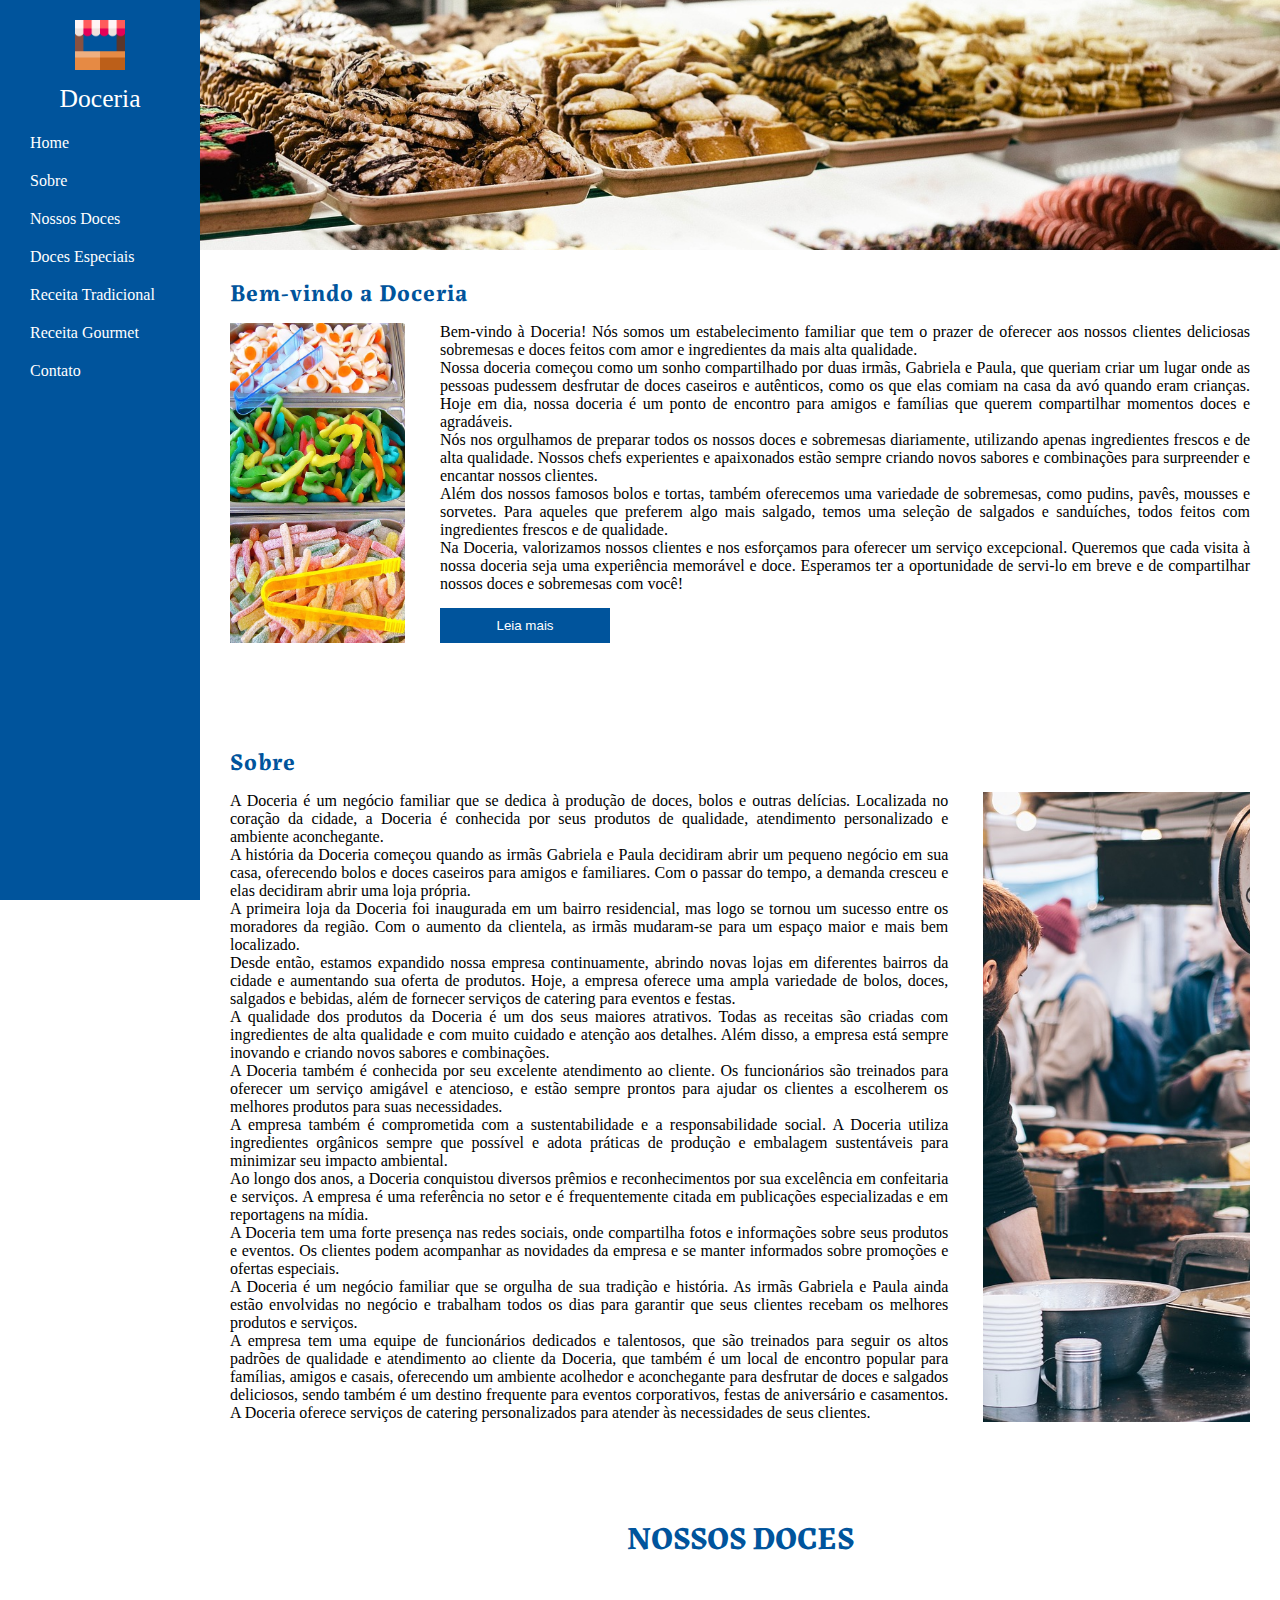
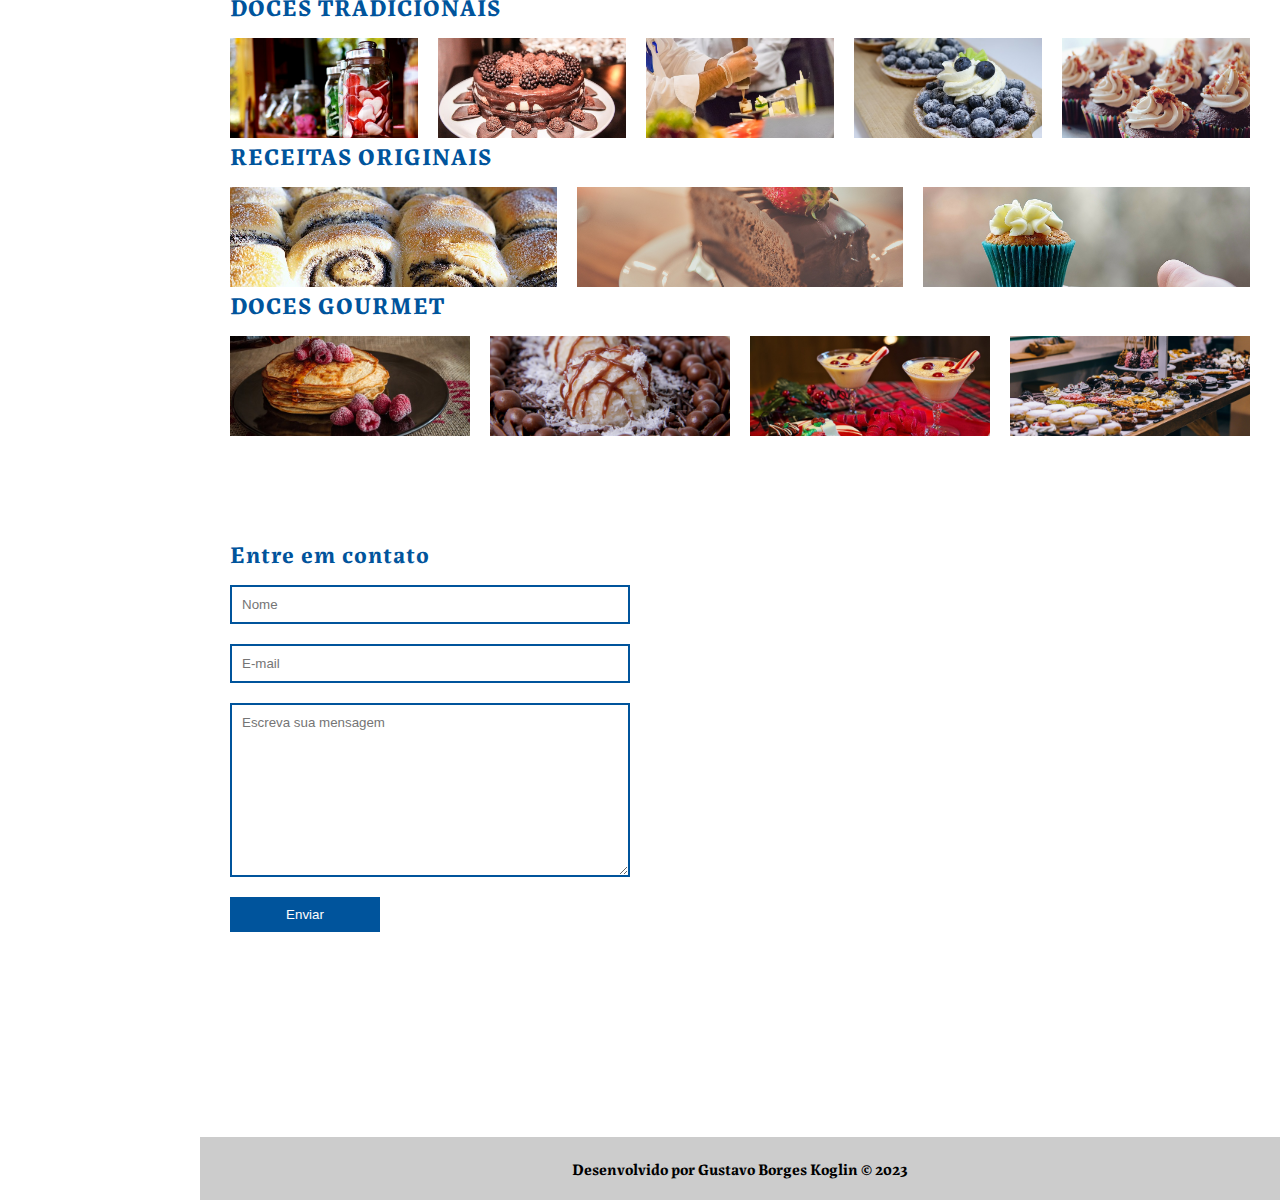
<file: index.html>
<!DOCTYPE html>
<html lang="pt-br">

  <head>
    <meta charset="UTF-8">
    <meta http-equiv="X-UA-Compatible" content="IE=edge">
    <meta name="viewport" content="width=device-width, initial-scale=1.0">
    <title> Doceria </title>

    <!-- Linkando CSS. -->
    <link rel="stylesheet" href="./components/styles/style.css">

    <!-- Link do script, com o defer, o site será carregado.-->
    <script src="./components/script/script.js" defer></script>
    <link id="icon" rel="shortcut icon" href="./components/imgs/stand.png" type="image/png">
  </head>

  <body>
    <!-- Sidebar (superior no mobile) -->
    <aside>
      <div class="logo">
        <div class="img">
          <img src="./components/imgs/stand.png" alt="Logo da doceria.">
        </div>
        <p class="logo"> Doceria </p>
      </div>
      <nav>
        <img src="./components/imgs/menu.svg" alt="Menu" id="button-nav">
        <ul>
          <li><a href="#inicio"> Home </a></li>
          <li><a href="#sobre"> Sobre </a></li>
          <li><a href="#nossosDoces"> Nossos Doces </a></li>
          <li><a href="./components/pages/docesEspeciais.html" target="_blank"> Doces Especiais </a></li>
          <li><a href="#"> Receita Tradicional </a></li>
          <li><a href="#"> Receita Gourmet </a></li>
          <li><a href="#contato"> Contato </a></li>
        </ul>
      </nav>
    </aside>

    <img src="./components/imgs/banner2.jpg" alt="Banner da página contendo alguns de nossos doces." class="banner">

    <!-- Container MAIN, contendo os Articles com os doces -->
    <main>
      <article id="inicio">
        <h2 class="title"> Bem-vindo a Doceria </h2>
        <div class="content">
          <div class="img">
            <img src="./components/imgs/banner3.jpg" alt="Self-service, com o melhor de nossos doces.">
          </div>
          <div class="text">

            <!--  Os textos foram obtidos pela IA do Chat GPT -->

            <p>
              Bem-vindo à Doceria! Nós somos um estabelecimento familiar que tem o prazer de oferecer aos nossos clientes deliciosas sobremesas e doces feitos com amor e ingredientes da mais alta qualidade.
            </p>
            <p>
              Nossa doceria começou como um sonho compartilhado por duas irmãs, Gabriela e Paula, que queriam criar um lugar onde as pessoas pudessem desfrutar de doces caseiros e autênticos, como os que elas comiam na casa da avó quando eram crianças. Hoje em dia, nossa doceria é um ponto de encontro para amigos e famílias que querem compartilhar momentos doces e agradáveis.
            </p>
            <p>
              Nós nos orgulhamos de preparar todos os nossos doces e sobremesas diariamente, utilizando apenas ingredientes frescos e de alta qualidade. Nossos chefs experientes e apaixonados estão sempre criando novos sabores e combinações para surpreender e encantar nossos clientes.
            </p>
            <p>
              Além dos nossos famosos bolos e tortas, também oferecemos uma variedade de sobremesas, como pudins, pavês, mousses e sorvetes. Para aqueles que preferem algo mais salgado, temos uma seleção de salgados e sanduíches, todos feitos com ingredientes frescos e de qualidade.
            </p>
            <p>
              Na Doceria, valorizamos nossos clientes e nos esforçamos para oferecer um serviço excepcional. Queremos que cada visita à nossa doceria seja uma experiência memorável e doce. Esperamos ter a oportunidade de servi-lo em breve e de compartilhar nossos doces e sobremesas com você!
            </p>
            <button><a href="./components/pages/saibaMaisButton.html" class="button" target="_blank"> Leia mais </a> </button>
          </div>
        </div>
      </article>

      <article id="sobre">
        <h2 class="title"> Sobre </h2>
        <div class="content">
          <div class="text">
            <p>
              A Doceria é um negócio familiar que se dedica à produção de doces, bolos e outras delícias. Localizada no coração da cidade, a Doceria é conhecida por seus produtos de qualidade, atendimento personalizado e ambiente aconchegante.
              </p> 
              <p>
              A história da Doceria começou quando as irmãs Gabriela e Paula decidiram abrir um pequeno negócio em sua casa, oferecendo bolos e doces caseiros para amigos e familiares. Com o passar do tempo, a demanda cresceu e elas decidiram abrir uma loja própria.
              </p>
              <p>
              A primeira loja da Doceria foi inaugurada em um bairro residencial, mas logo se tornou um sucesso entre os moradores da região. Com o aumento da clientela, as irmãs mudaram-se para um espaço maior e mais bem localizado.
              </p>
              <p>
              Desde então, estamos expandido nossa empresa continuamente, abrindo novas lojas em diferentes bairros da cidade e aumentando sua oferta de produtos. Hoje, a empresa oferece uma ampla variedade de bolos, doces, salgados e bebidas, além de fornecer serviços de catering para eventos e festas. 
              </p>
              <p>
              A qualidade dos produtos da Doceria  é um dos seus maiores atrativos. Todas as receitas são criadas com ingredientes de alta qualidade e com muito cuidado e atenção aos detalhes. Além disso, a empresa está sempre inovando e criando novos sabores e combinações.
              </p>
              <p>
              A Doceria também é conhecida por seu excelente atendimento ao cliente. Os funcionários são treinados para oferecer um serviço amigável e atencioso, e estão sempre prontos para ajudar os clientes a escolherem os melhores produtos para suas necessidades.
              </p>
              <p>
              A empresa também é comprometida com a sustentabilidade e a responsabilidade social. A Doceria utiliza ingredientes orgânicos sempre que possível e adota práticas de produção e embalagem sustentáveis para minimizar seu impacto ambiental.
              </p>
              <p>
              Ao longo dos anos, a Doceria conquistou diversos prêmios e reconhecimentos por sua excelência em confeitaria e serviços. A empresa é uma referência no setor e é frequentemente citada em publicações especializadas e em reportagens na mídia.
              </p>
              <p>
              A Doceria tem uma forte presença nas redes sociais, onde compartilha fotos e informações sobre seus produtos e eventos. Os clientes podem acompanhar as novidades da empresa e se manter informados sobre promoções e ofertas especiais.
              </p>
              <p>
              A Doceria é um negócio familiar que se orgulha de sua tradição e história. As irmãs Gabriela e Paula ainda estão envolvidas no negócio e trabalham todos os dias para garantir que seus clientes recebam os melhores produtos e serviços.
              </p>
              <p>
              A empresa tem uma equipe de funcionários dedicados e talentosos, que são treinados para seguir os altos padrões de qualidade e atendimento ao cliente da Doceria, que também é um local de encontro popular para famílias, amigos e casais, oferecendo um ambiente acolhedor e aconchegante para desfrutar de doces e salgados deliciosos, sendo também é um destino frequente para eventos corporativos, festas de aniversário e casamentos. A Doceria oferece serviços de catering personalizados para atender às necessidades de seus clientes.
              </p>
            </p>
          </div>
          <div class="img">
            <img src="./components/imgs/banner4.jpg" alt="Imagem de nosso trabalhador em sua função.">
          </div>
        </div>
      </article>

      <article >
        <div>
          <h1 id="nossosDoces" class="h1NossosDoces">Nossos Doces</h1>
        </div>
      </article>

      <article class="tipoDoces">
        <h2 class="title"> Doces Tradicionais </h2>
        <div class="imgs">
          <div class="img">
            <img src="./components/imgs/galeria1.jpg" alt="Doces no jarro">
          </div>
          <div class="img">
            <img src="./components/imgs/galeria2.jpg" alt="Exposição de um de nossos bolos">
          </div>
          <div class="img">
            <img src="./components/imgs/galeria3.jpg" alt="Colaborador atendendo um de nossos clientes">
          </div>
          <div class="img">
            <img src="./components/imgs/galeria4.jpg" alt="Torta de Blueberry">
          </div>
          <div class="img">
            <img src="./components/imgs/galeria5.jpg" alt="Cupcake de chocolate..">
          </div>
        </div>
      </article>

      <article class="tipoDoces" id="doces1">
        <h2 class="title"> Receitas Originais </h2>
        <div class="imgs">
          <div class="img">
            <img src="./components/imgs/galeria6.jpg" alt="Imagem de nossos rocamboles.">
          </div>
          <div class="img">
            <img src="./components/imgs/galeria7.jpg" alt="Imagem de um de nossos bolos de chocolate.">
          </div>
          <div class="img">
            <img src="./components/imgs/galeria8.jpg" alt="Imagem de um de nossos cupcakes.">
          </div>
        </div>
      </article>

      <article class="tipoDoces" id="doces2">
        <h2 class="title"> Doces Gourmet </h2>
        <div class="imgs">
          <div class="img">
            <img src="./components/imgs/galeria9.jpg" alt="Panqueca doce com amora.">
          </div>
          <div class="img">
            <img src="./components/imgs/galeria10.jpg" alt="Cobertura de bolo de chocolate.">
          </div>
          <div class="img">
            <img src="./components/imgs/galeria11.jpg" alt="Mousse de maracujá.">
          </div>
          <div class="img">
            <img src="./components/imgs/galeria12.jpg" alt="Nossa vitrine.">
          </div>
        </div>
      </article>

      <article id="contato">
        <h2 class="title"> Entre em contato </h2>
        <form action="">
          <input type="text" placeholder="Nome" name="f_nome">
          <input type="text" placeholder="E-mail" name="f_email">
          <textarea name="f_mensagem" cols="30" rows="10" placeholder="Escreva sua mensagem"></textarea>
          <button type="submit" value="Enviar" id="button">Enviar</button>
        </form>
      </article>
    </main>
  </body>

  <footer id='autoria' class='autoria'>
    Desenvolvido por Gustavo Borges Koglin &copy; 2023
  </footer>

</html>
</file>
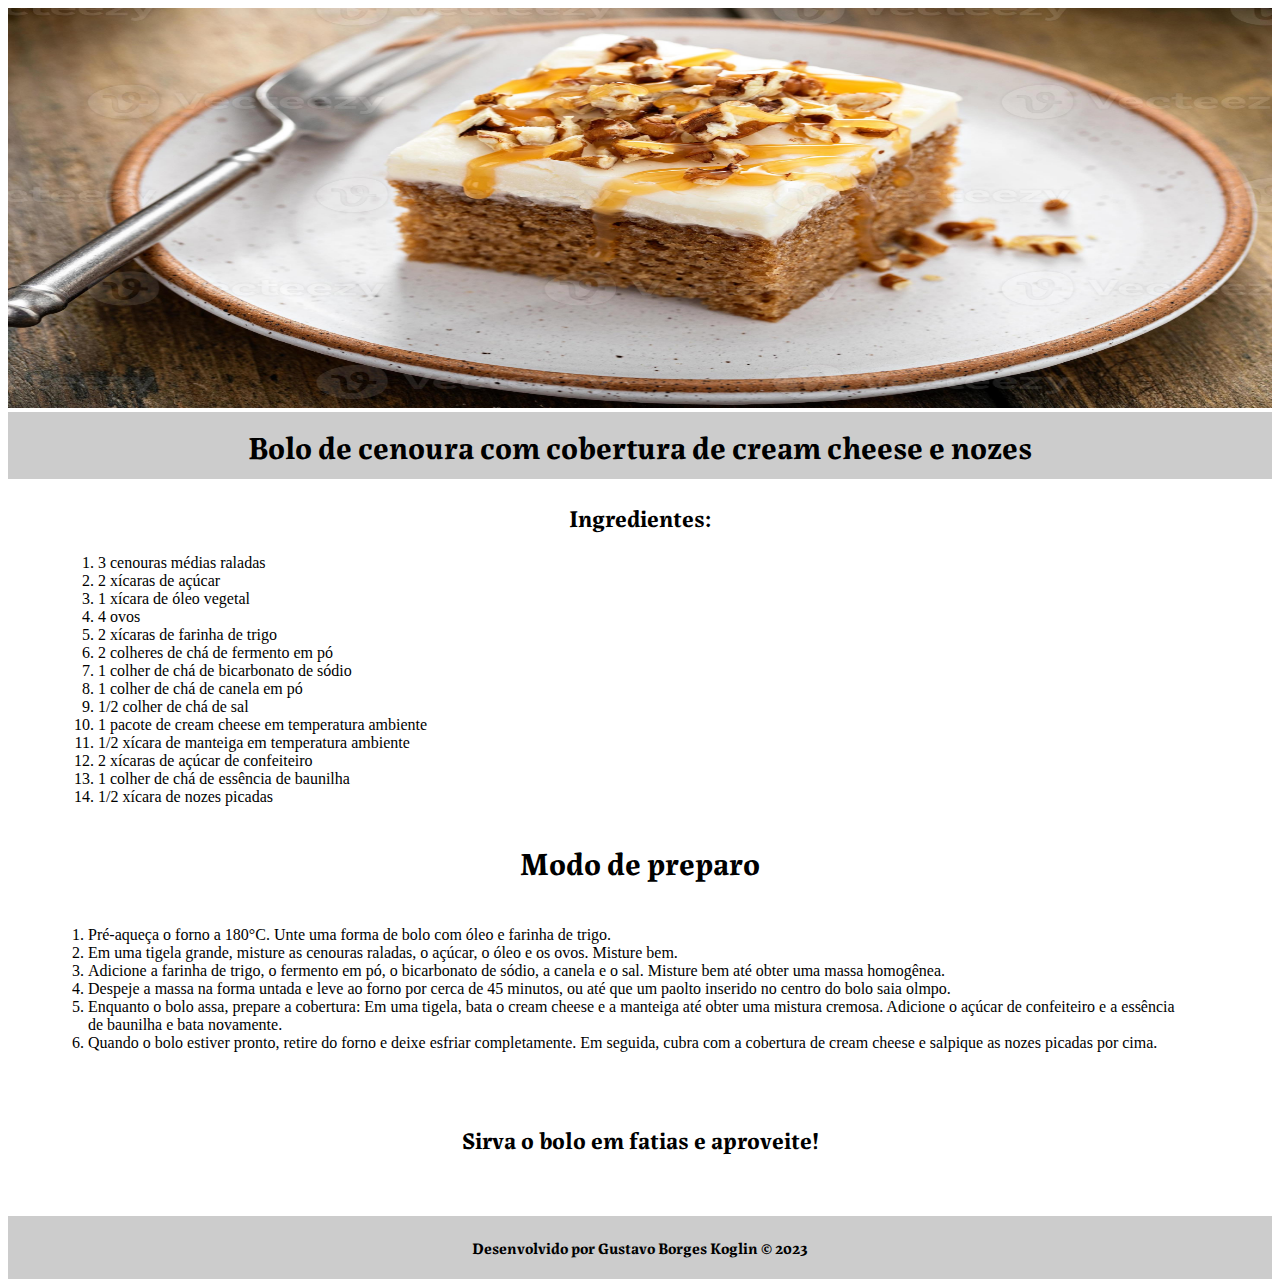
<file: components/pages/docesEspeciais.html>
<!DOCTYPE html>
<html lang="en">
    <head>
        <meta charset="UTF-8">
        <meta http-equiv="X-UA-Compatible" content="IE=edge">
        <meta name="viewport" content="width=device-width, initial-scale=1.0">

        <!-- Link CSS -->
        <link rel="stylesheet" href="../styles/docesEspeciais.css">

        <!-- Link Bootstrap-->
        <link href="https://cdn.jsdelivr.net/npm/bootstrap@5.3.0-alpha1/dist/css/bootstrap.min.css" rel="stylesheet" integrity="sha384-GLhlTQ8iRABdZLl6O3oVMWSktQOp6b7In1Zl3/Jr59b6EGGoI1aFkw7cmDA6j6gD" crossorigin="anonymous">

        <link rel="shortcut icon" href="../imgs/stand.png" type="image/png">

        <title>Bolo de cenoura</title>


    </head>
    <body>
        
        <!-- Bolo de cenoura com cobertura de cream cheese e nozes-->
        <header>
            <div>
                <img src="../imgs/boloCenoura.jpg" id="imgBolo" alt="Bolo de Cenoura com Creamcheese e Nozes." class="img-fluid"/>
            </div>
        </header>

        <section>
            <div>
                <h1 class="title1">Bolo de cenoura com cobertura de cream cheese e nozes</h1>
            </div>

            <div>
                <h2 class="title2 .te">Ingredientes:</h2>
                <ol class="listaIngredientes">
                    <li>3 cenouras médias raladas</li>
                    <li>2 xícaras de açúcar</li>
                    <li>1 xícara de óleo vegetal</li>
                    <li>4 ovos</li>
                    <li>2 xícaras de farinha de trigo</li>
                    <li>2 colheres de chá de fermento em pó</li>
                    <li>1 colher de chá de bicarbonato de sódio</li>
                    <li>1 colher de chá de canela em pó</li>
                    <li>1/2 colher de chá de sal</li>
                    <li>1 pacote de cream cheese em temperatura ambiente</li>
                    <li>1/2 xícara de manteiga em temperatura ambiente</li>
                    <li>2 xícaras de açúcar de confeiteiro</li>
                    <li>1 colher de chá de essência de baunilha</li>
                    <li>1/2 xícara de nozes picadas</li>
                </ol>
            </div>
            <div>
                <h1 class="title3">Modo de preparo</h1>                
            </div>
            <div>
                <ol class="modoPreparo">
                    <li>
                        Pré-aqueça o forno a 180°C. Unte uma forma de bolo com óleo e farinha de trigo.
                    </li>
                    <li>
                        Em uma tigela grande, misture as cenouras raladas, o açúcar, o óleo e os ovos. Misture bem.
                    </li>
                    <li>Adicione a farinha de trigo, o fermento em pó, o bicarbonato de sódio, a canela e o sal. Misture bem até obter uma massa homogênea.

                    </li>
                    <li>
                        Despeje a massa na forma untada e leve ao forno por cerca de 45 minutos, ou até que um paolto inserido no centro do bolo saia olmpo.</li>
                    <li>
                        Enquanto o bolo assa, prepare a cobertura: Em uma tigela, bata o cream cheese e a manteiga até obter uma mistura cremosa. Adicione o açúcar de confeiteiro e a essência de baunilha e bata novamente.
                    </li>
                    <li>
                        Quando o bolo estiver pronto, retire do forno e deixe esfriar completamente. Em seguida, cubra com a cobertura de cream cheese e salpique as nozes picadas por cima.
                    </li>
                                      
                </ol>

                <div>
                    <h2 class="title4">
                        Sirva o bolo em fatias e aproveite!
                    </h2>
                </div>
            </div>
        </section>
        
            <!-- Link Bootstrap-->
            
            <script src="https://cdn.jsdelivr.net/npm/bootstrap@5.3.0-alpha1/dist/js/bootstrap.bundle.min.js" integrity="sha384-w76AqPfDkMBDXo30jS1Sgez6pr3x5MlQ1ZAGC+nuZB+EYdgRZgiwxhTBTkF7CXvN" crossorigin="anonymous"></script>

    </body>

    <footer id='autoria' class='autoria'>
        Desenvolvido por Gustavo Borges Koglin &copy; 2023
    </footer>
    

</html>
</file>
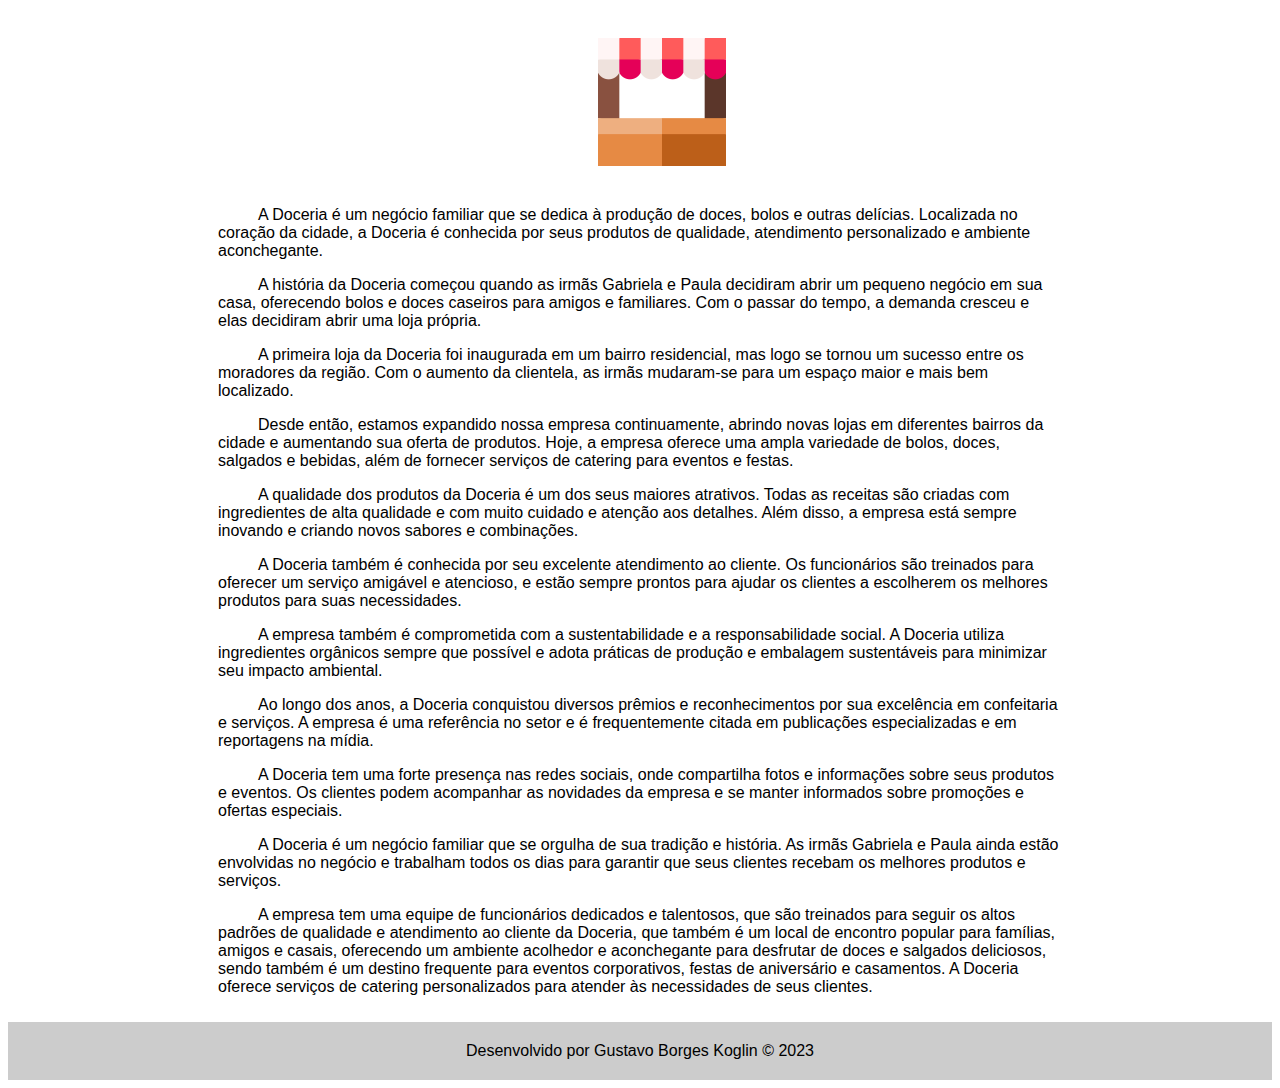
<file: components/pages/saibaMaisButton.html>
<!DOCTYPE html>
<html lang="en">
    <head>
        <meta charset="UTF-8">
        <meta http-equiv="X-UA-Compatible" content="IE=edge">
        <meta name="viewport" content="width=device-width, initial-scale=1.0">
        <link rel="stylesheet" href="../styles/saibaMaisButton.css">
        <title>Saiba Mais - Doceria G&P</title>
    </head>
    <body>

        <header>
            <div>
                <img id="img" src="../imgs/stand.png" alt="Logo Doceria G&P" class=/>
            </div>
        </header>

        <section>
            
            <div id="paragrafo" class="con">
                <p>
              A Doceria é um negócio familiar que se dedica à produção de doces, bolos e outras delícias. Localizada no coração da cidade, a Doceria é conhecida por seus produtos de qualidade, atendimento personalizado e ambiente aconchegante.
              </p> 
              <p>
              A história da Doceria começou quando as irmãs Gabriela e Paula decidiram abrir um pequeno negócio em sua casa, oferecendo bolos e doces caseiros para amigos e familiares. Com o passar do tempo, a demanda cresceu e elas decidiram abrir uma loja própria.
              </p>
              <p>
              A primeira loja da Doceria foi inaugurada em um bairro residencial, mas logo se tornou um sucesso entre os moradores da região. Com o aumento da clientela, as irmãs mudaram-se para um espaço maior e mais bem localizado.
              </p>
              <p>
              Desde então, estamos expandido nossa empresa continuamente, abrindo novas lojas em diferentes bairros da cidade e aumentando sua oferta de produtos. Hoje, a empresa oferece uma ampla variedade de bolos, doces, salgados e bebidas, além de fornecer serviços de catering para eventos e festas. 
              </p>
              <p>
              A qualidade dos produtos da Doceria  é um dos seus maiores atrativos. Todas as receitas são criadas com ingredientes de alta qualidade e com muito cuidado e atenção aos detalhes. Além disso, a empresa está sempre inovando e criando novos sabores e combinações.
              </p>
              <p>
              A Doceria também é conhecida por seu excelente atendimento ao cliente. Os funcionários são treinados para oferecer um serviço amigável e atencioso, e estão sempre prontos para ajudar os clientes a escolherem os melhores produtos para suas necessidades.
              </p>
              <p>
              A empresa também é comprometida com a sustentabilidade e a responsabilidade social. A Doceria utiliza ingredientes orgânicos sempre que possível e adota práticas de produção e embalagem sustentáveis para minimizar seu impacto ambiental.
              </p>
              <p>
              Ao longo dos anos, a Doceria conquistou diversos prêmios e reconhecimentos por sua excelência em confeitaria e serviços. A empresa é uma referência no setor e é frequentemente citada em publicações especializadas e em reportagens na mídia.
              </p>
              <p>
              A Doceria tem uma forte presença nas redes sociais, onde compartilha fotos e informações sobre seus produtos e eventos. Os clientes podem acompanhar as novidades da empresa e se manter informados sobre promoções e ofertas especiais.
              </p>
              <p>
              A Doceria é um negócio familiar que se orgulha de sua tradição e história. As irmãs Gabriela e Paula ainda estão envolvidas no negócio e trabalham todos os dias para garantir que seus clientes recebam os melhores produtos e serviços.
              </p>
              <p>
              A empresa tem uma equipe de funcionários dedicados e talentosos, que são treinados para seguir os altos padrões de qualidade e atendimento ao cliente da Doceria, que também é um local de encontro popular para famílias, amigos e casais, oferecendo um ambiente acolhedor e aconchegante para desfrutar de doces e salgados deliciosos, sendo também é um destino frequente para eventos corporativos, festas de aniversário e casamentos. A Doceria oferece serviços de catering personalizados para atender às necessidades de seus clientes.
              </p>
            </div>
        </section>
        <footer id='autoria' class='autoria'>
            Desenvolvido por Gustavo Borges Koglin &copy; 2023
        </footer>

    </body>
</html>
</file>
<file: components/styles/style.css>
/* Import dos componentes CSS das páginas, barra de navegação, main e css geral  */

@import url("./index.css");
@import url("./aside.css");
@import url("./main.css");
</file>
<file: components/styles/docesEspeciais.css>
@import url('https://fonts.googleapis.com/css2?family=Labrada:ital,wght@0,100;0,200;0,300;0,500;0,600;0,700;0,900;1,100;1,200;1,300;1,400;1,500;1,600;1,700;1,800;1,900&family=Lora:ital,wght@0,400;0,500;0,600;0,700;1,400;1,500;1,600;1,700&family=Playfair+Display:ital,wght@0,400;0,500;0,600;0,700;0,800;0,900;1,400;1,500;1,600;1,700;1,800;1,900&family=Poppins:ital,wght@0,100;0,200;0,300;0,400;0,500;0,600;0,700;0,800;0,900;1,100;1,200;1,300;1,400;1,500;1,600;1,700;1,800;1,900&display=swap');

/* Imagem do Bolo */
#imgBolo{
    width: 100%;
    height: 400px;
}

/* Titulo do Bolo */
.title1{
    margin-top: 0px;
    padding: 10px;
    text-align: center;
    font-family: Labrada, sans-serif;
    font-weight: 100 bold;
    background-color: #ccc;
}
.title2{
    text-align: center;
    font-family: Labrada, sans-serif;
}

.listaIngredientes{
    margin-left: 50px;
    
}

.title3{
    padding: 10px;
    text-align: center;
    font-family: Labrada, sans-serif;
}

.modoPreparo{
    padding: 10px;
    margin-left: 70px;
    margin-right: 70px;
}

.title4{
    padding: 40px;
    text-align: center;
    font-family: Labrada, sans-serif;
}

/* Configurando o Footer sobre a autoria do desenvolvimento */

footer{
    padding: 20px;
    text-align: center;
    font-weight: bold;
    font-family: Labrada, sans-serif;
    background-color: #ccc;
}
</file>
<file: components/styles/saibaMaisButton.css>
header img{
    margin-top: 20px;
    margin-left: 580px;
}

p{  
    font-family: Labrada, sans-serif;
    font-weight: 200;
    text-indent: 40px;
    margin-left: 200px;
    margin-right: 200px;
}

div{
    padding: 10px;
}

footer{
    padding: 20px;
    text-align: center;
    text-decoration: solid;
    font-family: Labrada, sans-serif;
    font-weight: 15px bold;
    background-color: #ccc;
}

@media (max-width: 800px) {
    header img{
        align-items: center;
    }
    p{
        text-indent: 40px;
        margin-left: 20px;
        margin-right: 20px;
    }
    div{
        padding: 10px;
    }
    footer{
        padding: 20px;
        text-align: center;
        text-decoration: solid;
        font-family: Labrada, sans-serif;
        font-weight: bold;
    }
}
</file>
